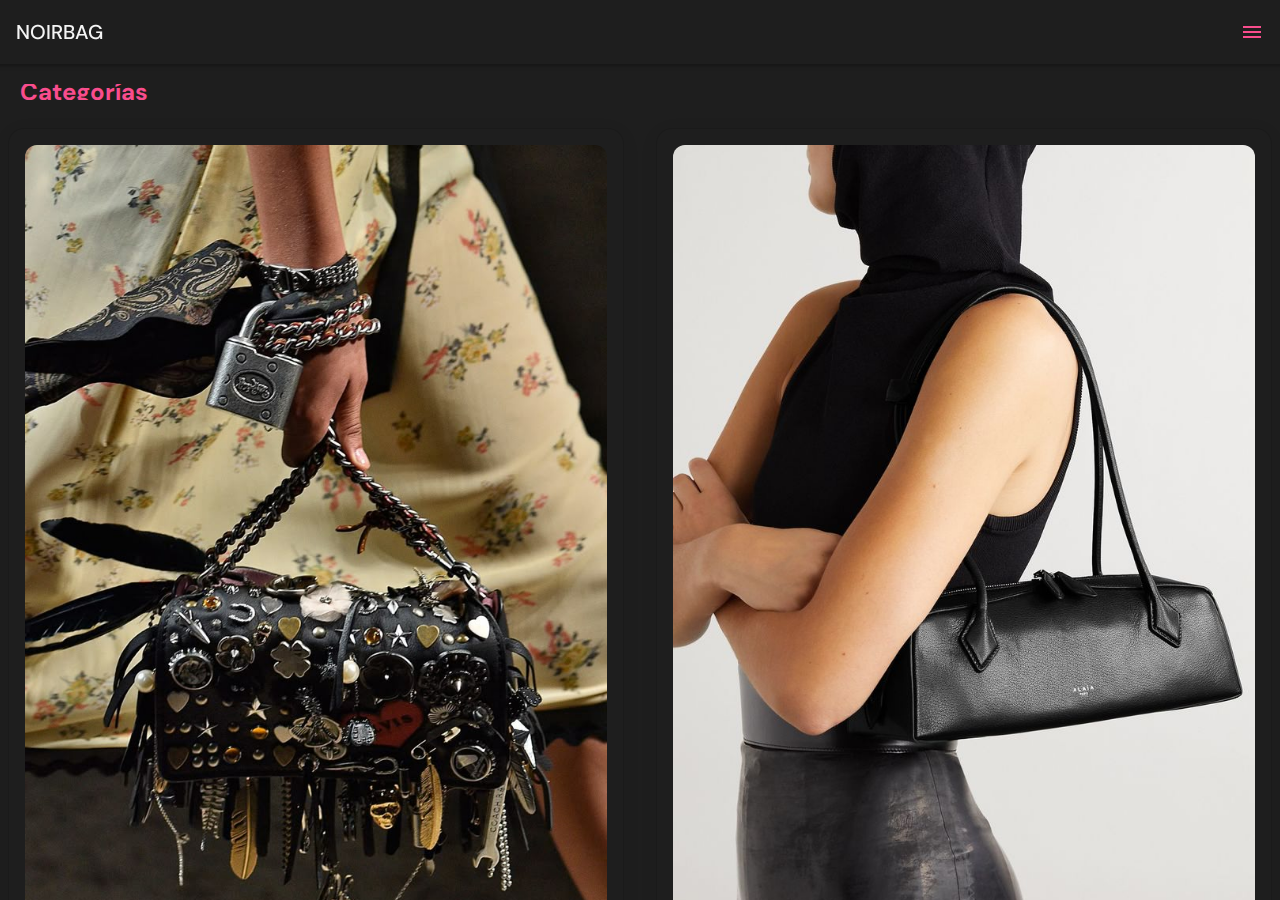
<file: index.html>
<!doctype html>
<html>
<head>
  <meta charset="utf-8">
  <meta name="viewport" content="width=device-width, initial-scale=1.0">
  <title>NOIRBAG</title>
  <link href="css/framework7.bundle.min.css" rel="stylesheet">
  <link href="https://fonts.googleapis.com/icon?family=Material+Icons" rel="stylesheet">
  <link href="https://fonts.googleapis.com/css2?family=DM+Sans:wght@400;700&display=swap" rel="stylesheet">
  <link href="css/style.css" rel="stylesheet">
</head>

<body>
  <div id="app">

<div class="panel panel-left panel-cover">
  <div class="view">
    <div class="page">
      <div class="page-content">
        <div class="list">
          <ul>
        <li><a href="/home/" class="item-link panel-close">Inicio</a></li>
<li><a href="/categorias/" class="item-link panel-close">Categorías</a></li>
<li><a href="/favoritos/" class="item-link panel-close">Favoritos</a></li>
<li><a href="/locales/" class="item-link panel-close">Locales</a></li>
<li><a href="/perfil/" class="item-link panel-close">Perfil</a></li>

          </ul>
        </div>
      </div>
    </div>
  </div>
</div>



    <!-- CONTENIDO PRINCIPAL -->
     <div class="view view-main view-init">
      <section data-name="home" class="page">

        <!-- NAVBAR -->
        <nav class="navbar">
          <div class="navbar-bg"></div>
          <div class="navbar-inner">
            <div class="title">NOIRBAG</div>
            <div class="right">
              <a href="#" class="link panel-open" data-panel="left">
                <i class="material-icons">menu</i>
              </a>
            </div>
          </div>
        </nav>

        <!-- CONTENIDO DE PÁGINA -->
        <section class="page-content">

          <!-- CATEGORÍAS -->
          <div class="block-title">Categorías</div>
          <div class="row">
            <div class="col-100 medium-50">
              <div class="card card-outline">
                <div class="card-content card-content-padding">
                  <img src="img/edgy.jpg.jpeg" alt="Luxury Bags" style="width:100%; border-radius: 12px;">
                  <h3 class="card-title">Luxury</h3>
                  <p>Carteras de diseñador premium para eventos exclusivos.</p>
                </div>
              </div>
            </div>
            <div class="col-100 medium-50">
              <div class="card card-outline">
                <div class="card-content card-content-padding">
                  <img src="img/casual.jpg.jpeg" alt="Casual Bags" style="width:100%; border-radius: 12px;">
                  <h3 class="card-title">Casual</h3>
                  <p>Estilo relajado pero siempre chic para el día a día.</p>
                </div>
              </div>
            </div>
            <div class="col-100 medium-50">
              <div class="card card-outline">
                <div class="card-content card-content-padding">
                  <img src="img/luxury.jpg.jpeg" alt="Edgy Bags" style="width:100%; border-radius: 12px;">
                  <h3 class="card-title">Edgy</h3>
                  <p>Diseños atrevidos y fuera de lo común. Solo para valientes.</p>
                </div>
              </div>
            </div>
            <div class="col-100 medium-50">
              <div class="card card-outline">
                <div class="card-content card-content-padding">
                  <img src="img/mini.jpg.jpeg" alt="Mini Bags" style="width:100%; border-radius: 12px;">
                  <h3 class="card-title">Mini Bags</h3>
                  <p>Pequeñas, coquetas y poderosas. Lo trendy en su máxima expresión.</p>
                </div>
              </div>
            </div>
          </div>

          <!-- PRODUCTOS -->
          <div class="block-title">Luxury - Productos</div>
          <div class="list media-list">
            <ul>
              <li>
                <a href="#" class="item-link item-content">
                  <div class="item-media">
                    <img src="img/bag1.jpg.jpeg" width="80" alt="Rose Gold Clutch" />
                  </div>
                  <div class="item-inner">
                    <div class="item-title-row">
                      <div class="item-title">Rose Gold Clutch</div>
                      <div class="item-after">$220</div>
                    </div>
                    <div class="item-subtitle">Elegancia en cada detalle</div>
                  </div>
                </a>
              </li>
              
                  
  <li>
  <a href="/info/" class="item-link item-content">
    <div class="item-media">
      <img src="img/bag2.jpg.jpeg" width="80" alt="Vintage Coco" />
    </div>
    <div class="item-inner">
      <div class="item-title-row">
        <div class="item-title">Vintage Coco</div>
        <div class="item-after">$350</div>
      </div>
      <div class="item-subtitle">Un clásico con alma retro</div>
    </div>
  </a>
</li>


              <li>
                <a href="#" class="item-link item-content">
                  <div class="item-media">
                    <img src="img/bag3.jpg.jpeg" width="80" alt="Golden Hour" />
                  </div>
                  <div class="item-inner">
                    <div class="item-title-row">
                      <div class="item-title">Golden Hour</div>
                      <div class="item-after">$275</div>
                    </div>
                    <div class="item-subtitle">Diseño dorado inspirado en la luz</div>
                  </div>
                </a>
              </li>
              <li>
                <a href="#" class="item-link item-content">
                  <div class="item-media">
                    <img src="img/bag4.jpg.jpeg" width="80" alt="Royal Noir" />
                  </div>
                  <div class="item-inner">
                    <div class="item-title-row">
                      <div class="item-title">Royal Noir</div>
                      <div class="item-after">$410</div>
                    </div>
                    <div class="item-subtitle">Negro profundo con acabados en terciopelo</div>
                  </div>
                </a>
              </li>
            </ul>
          </div>

        </section> <!-- /page-content -->

      </section> <!-- /page -->
    </div><!-- /view -->

  </div><!-- /app -->

  <!-- SCRIPTS -->
  <script src="js/framework7.bundle.min.js"></script>
  <script src="js/app.js"></script>
</body>
</html>
</file>
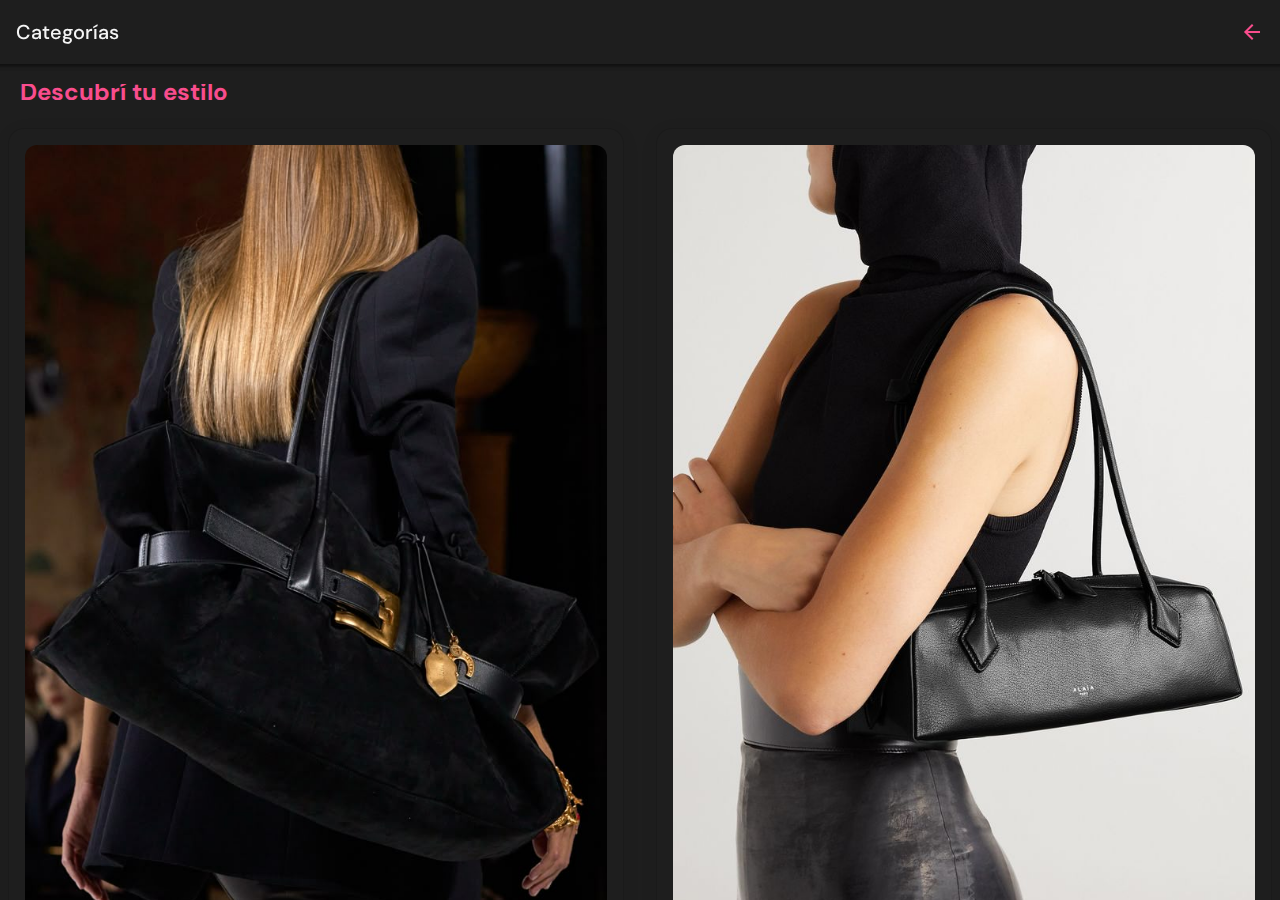
<file: categorias.html>
<!doctype html>
<html>
<head>
  <meta charset="utf-8">
  <meta name="viewport" content="width=device-width, initial-scale=1.0">
  <title>NOIRBAG - Categorías</title>
  <link href="css/framework7.bundle.min.css" rel="stylesheet">
  <link href="https://fonts.googleapis.com/icon?family=Material+Icons" rel="stylesheet">
  <link href="https://fonts.googleapis.com/css2?family=DM+Sans:wght@400;700&display=swap" rel="stylesheet">
  <link href="css/style.css" rel="stylesheet">
</head>
<body style="background-color: #121212; color: #fff;">
  <div id="app">
    <div class="view view-main view-init">
      <section data-name="categorias" class="page">
        <nav class="navbar">
          <div class="navbar-bg"></div>
          <div class="navbar-inner">
            <div class="title">Categorías</div>
            <div class="right">
              <a href="/home/" class="link">
  <i class="material-icons">arrow_back</i>
</a>
            </div>
          </div>
        </nav>

      <section data-name="categorias" class="page">
  <!-- Navbar -->
  <nav class="navbar">
    <div class="navbar-bg"></div>
    <div class="navbar-inner">
      <div class="title">Categorías</div>
      <div class="right">
        <a href="/home/" class="link">
          <i class="material-icons">arrow_back</i>
        </a>
      </div>
    </div>
  </nav>

  <!-- Contenido -->
  <section class="page-content">
    <div class="block-title">Descubrí tu estilo</div>
    <div class="row">
      <div class="col-100 medium-50">
        <div class="card card-outline">
          <div class="card-content card-content-padding">
            <img src="img/luxury.jpg.jpeg" alt="Luxury" style="width:100%; border-radius: 12px;">
            <h3 class="card-title">Luxury</h3>
            <p>Diseños de diseñador para ocasiones elegantes.</p>
          </div>
        </div>
      </div>
      <div class="col-100 medium-50">
        <div class="card card-outline">
          <div class="card-content card-content-padding">
            <img src="img/casual.jpg.jpeg" alt="Casual" style="width:100%; border-radius: 12px;">
            <h3 class="card-title">Casual</h3>
            <p>Looks diarios con vibra relajada y cool.</p>
          </div>
        </div>
      </div>
      <div class="col-100 medium-50">
        <div class="card card-outline">
          <div class="card-content card-content-padding">
            <img src="img/edgy.jpg.jpeg" alt="Edgy" style="width:100%; border-radius: 12px;">
            <h3 class="card-title">Edgy</h3>
            <p>Para quienes se atreven a destacar con fuerza.</p>
          </div>
        </div>
      </div>
      <div class="col-100 medium-50">
        <div class="card card-outline">
          <div class="card-content card-content-padding">
            <img src="img/mini.jpg.jpeg" alt="Mini Bags" style="width:100%; border-radius: 12px;">
            <h3 class="card-title">Mini Bags</h3>
            <p>Lo pequeño también domina. Ultra fashion.</p>
          </div>
        </div>
      </div>
    </div>
  </section>
</section>

      </section>
    </div>
  </div>
  <script src="js/framework7.bundle.min.js"></script>
  <script src="js/app.js"></script>
</body>
</html>
</file>
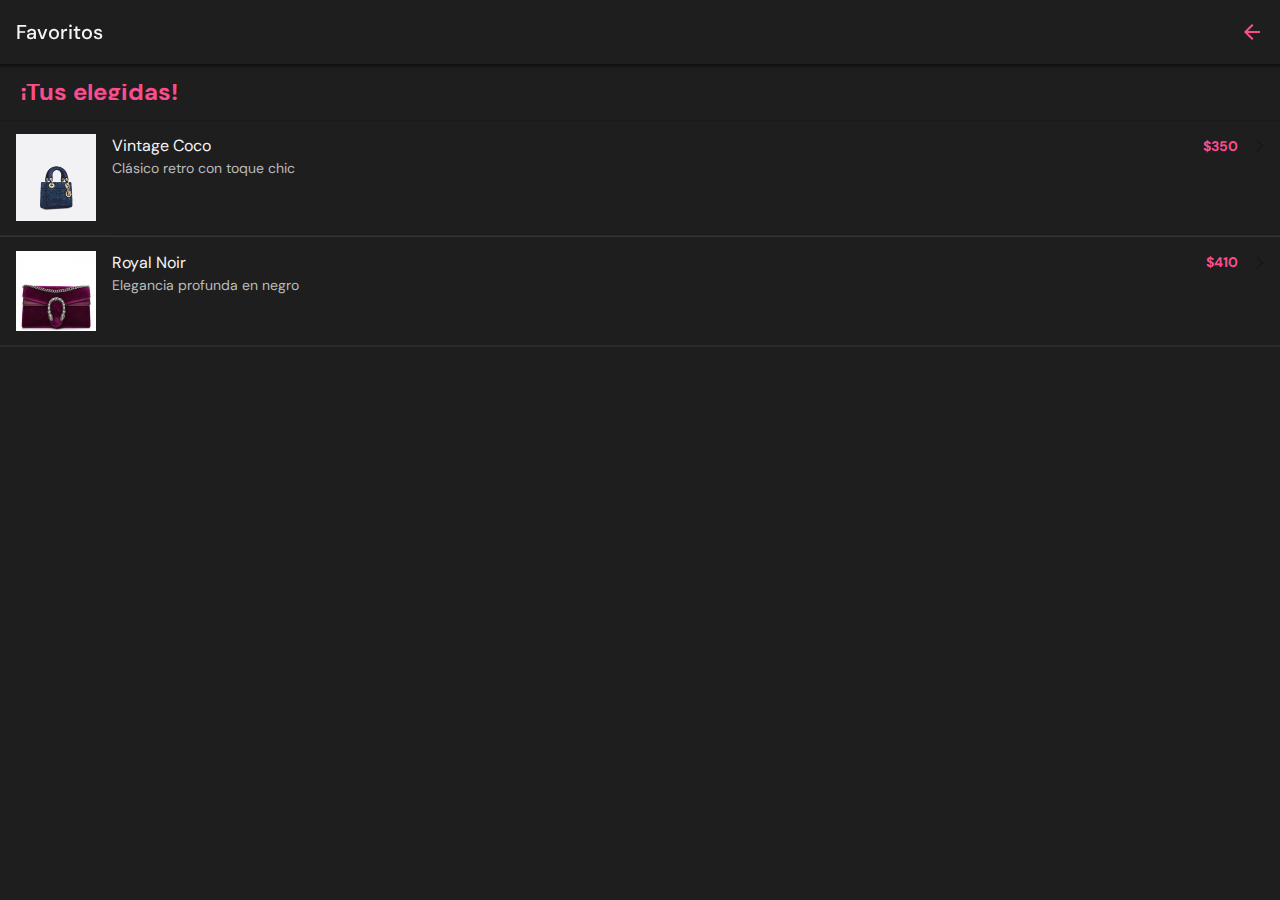
<file: favoritos.html>
<!doctype html>
<html>
<head>
  <meta charset="utf-8">
  <meta name="viewport" content="width=device-width, initial-scale=1.0">
  <title>NOIRBAG - Favoritos</title>
  <link href="css/framework7.bundle.min.css" rel="stylesheet">
  <link href="https://fonts.googleapis.com/icon?family=Material+Icons" rel="stylesheet">
  <link href="https://fonts.googleapis.com/css2?family=DM+Sans:wght@400;700&display=swap" rel="stylesheet">
  <link href="css/style.css" rel="stylesheet">
</head>
    
<body style="background-color: #121212; color: #fff;">
  <div id="app">
     <div class="view view-main view-init">
      <section data-name="favoritos" class="page">
        <nav class="navbar">
          <div class="navbar-bg"></div>
          <div class="navbar-inner">
            <div class="title">Favoritos</div>
            <div class="right">
            <a href="/home/" class="link">
  <i class="material-icons">arrow_back</i>
</a>
            </div>
          </div>
        </nav>

       <section data-name="favoritos" class="page">

  <!-- Navbar -->
  <nav class="navbar">
    <div class="navbar-bg"></div>
    <div class="navbar-inner">
      <div class="title">Favoritos</div>
      <div class="right">
        <a href="/home/" class="link">
          <i class="material-icons">arrow_back</i>
        </a>
      </div>
    </div>
  </nav>

  <!-- Contenido -->
  <section class="page-content">
    <div class="block-title">¡Tus elegidas!</div>
    <div class="list media-list">
      <ul>
        <li>
          <a href="/info/" class="item-link item-content">
            <div class="item-media">
              <img src="img/bag2.jpg.jpeg" width="80" />
            </div>
            <div class="item-inner">
              <div class="item-title-row">
                <div class="item-title">Vintage Coco</div>
                <div class="item-after">$350</div>
              </div>
              <div class="item-subtitle">Clásico retro con toque chic</div>
            </div>
          </a>
        </li>
        <li>
          <a href="#" class="item-link item-content">
            <div class="item-media">
              <img src="img/bag4.jpg.jpeg" width="80" />
            </div>
            <div class="item-inner">
              <div class="item-title-row">
                <div class="item-title">Royal Noir</div>
                <div class="item-after">$410</div>
              </div>
              <div class="item-subtitle">Elegancia profunda en negro</div>
            </div>
          </a>
        </li>
      </ul>
    </div>
  </section>

</section>

      </section>
    </div>
  </div>
  <script src="js/framework7.bundle.min.js"></script>
  <script src="js/app.js"></script>
</body>
</html>
</file>
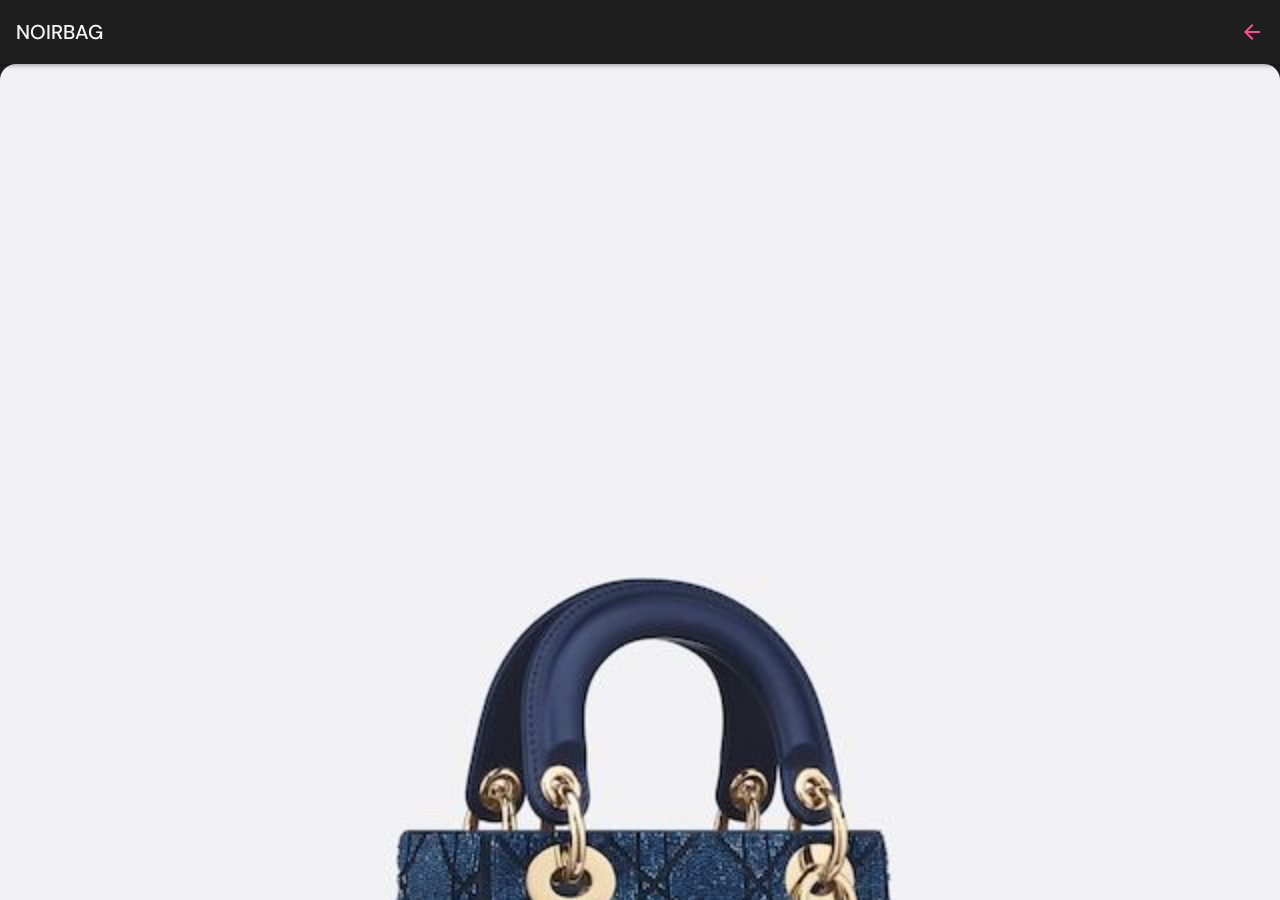
<file: info.html>
<!doctype html>
<html>
<head>
  <meta charset="utf-8">
  <meta name="viewport" content="width=device-width, initial-scale=1.0">
  <title>NOIRBAG - Vintage Coco</title>
  <link href="css/framework7.bundle.min.css" rel="stylesheet">
  <link href="https://fonts.googleapis.com/icon?family=Material+Icons" rel="stylesheet">
  <link href="https://fonts.googleapis.com/css2?family=DM+Sans:wght@400;700&display=swap" rel="stylesheet">
  <link href="css/style.css" rel="stylesheet">
</head>

<body style="background-color: #121212;">
  <div id="app">
   <div class="view view-main view-init">
      <section data-name="info" class="page">

    

  <!-- Top Navbar -->
  <nav class="navbar">
    <div class="navbar-bg"></div>
    <div class="navbar-inner">
      <div class="title">NOIRBAG</div>
      <div class="right">
        <a href="/home/" class="link">
  <i class="material-icons">arrow_back</i>
</a>
      </div>
    </div>
  </nav>

  <!-- Contenido del producto -->
  <section class="page-content">
    <div class="swiper-container swiper-init" data-pagination='{"el": ".swiper-pagination"}'>
      <div class="swiper-wrapper">
        <div class="swiper-slide">
          <img src="img/bag2.jpg.jpeg" alt="Vista frontal" style="width:100%; border-radius: 16px;">
        </div>
        <div class="swiper-slide">
          <img src="img/bag2front.jpg.jpeg" alt="Vista lateral" style="width:100%; border-radius: 16px;">
        </div>
        <div class="swiper-slide">
          <img src="img/bag2right.jpg.jpeg" alt="Interior" style="width:100%; border-radius: 16px;">
        </div>
      </div>
      <div class="swiper-pagination"></div>
    </div>

    <!-- Info del producto -->
    <div class="block">
      <h2 class="card-title">Vintage Coco</h2>
      <p class="text-color-gray">Categoría: <strong class="color-pink">Luxury</strong></p>
      <p class="price-tag">Precio: <strong>$350</strong></p>
      <p class="product-description">
        Inspirado en los diseños clásicos de Coco Chanel, este bolso combina elegancia con un toque retro parisino. Ideal para eventos, brunches y conquistas visuales. 🖤
      </p>
      <a href="#" class="button button-fill color-pink add-to-cart-btn">Agregar al carrito</a>
    </div>
  </section>

</section>


    </div>
  </div>

  <script src="js/framework7.bundle.min.js"></script>
  <script src="js/app.js"></script>
  
   <script src="js/app.js"></script>
<script>
  var app = new Framework7();
  document.querySelector('.add-to-cart-btn').addEventListener('click', function () {
    app.dialog.alert('¡Producto agregado al carrito!', 'NOIRBAG');
  });
</script>


    
</body>
</html>
</file>
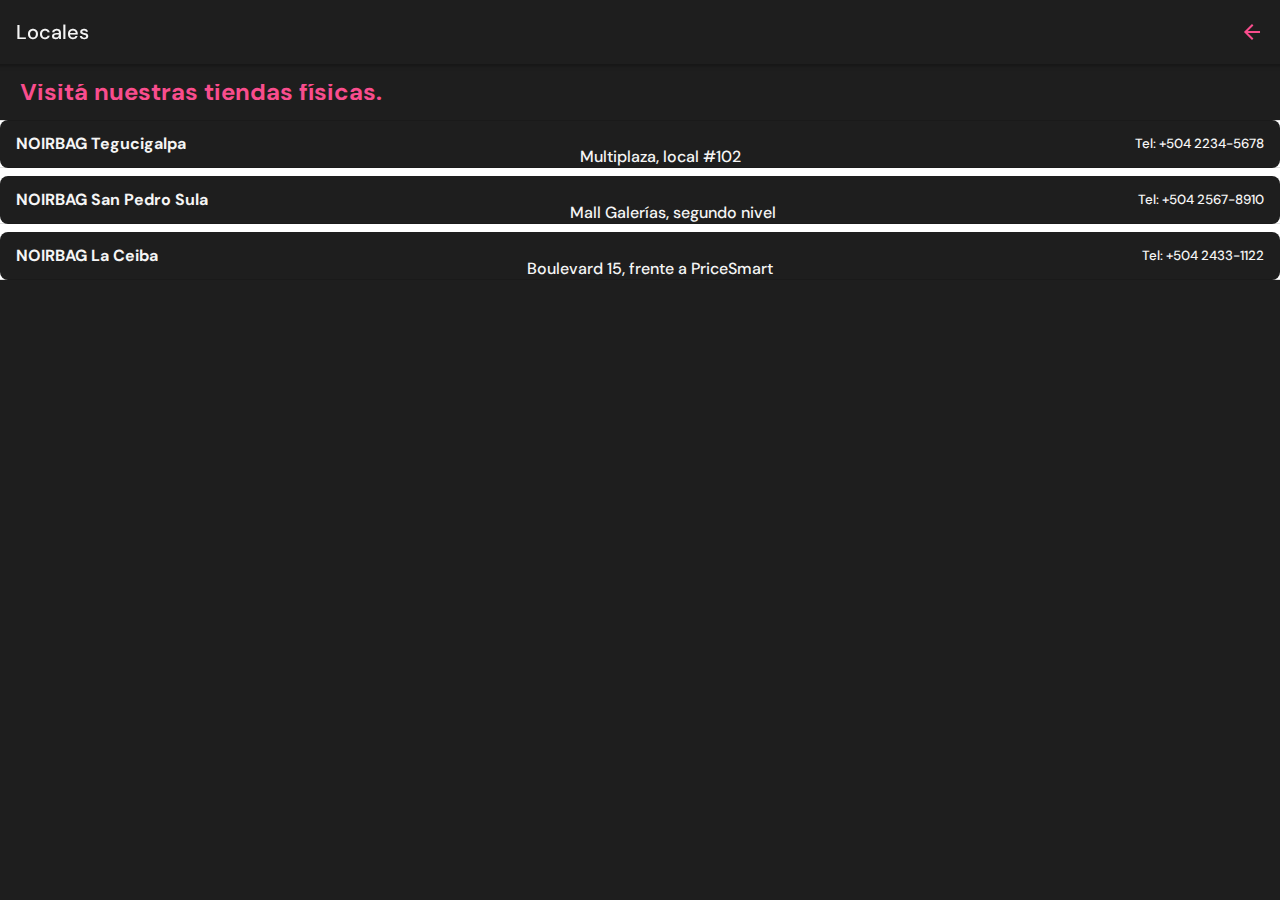
<file: locales.html>
<!doctype html>
<html>
<head>
  <meta charset="utf-8">
  <meta name="viewport" content="width=device-width, initial-scale=1.0">
  <title>Locales - NOIRBAG</title>
  <link href="css/framework7.bundle.min.css" rel="stylesheet">
  <link href="https://fonts.googleapis.com/icon?family=Material+Icons" rel="stylesheet">
  <link href="https://fonts.googleapis.com/css2?family=DM+Sans:wght@400;700&display=swap" rel="stylesheet">
  <link href="css/style.css" rel="stylesheet">
</head>

<body>
  <div id="app">
    <div class="view view-main view-init">
      <section class="page" data-name="locales">


  <!-- Navbar -->
  <nav class="navbar">
    <div class="navbar-bg"></div>
    <div class="navbar-inner">
      <div class="title">Locales</div>
      <div class="right">
      <a href="/home/" class="link">
  <i class="material-icons">arrow_back</i>
</a>
      </div>
    </div>
  </nav>

  <!-- Contenido -->
  <section class="page-content">
    <div class="block-title">Visitá nuestras tiendas físicas.</div>
    <div class="list simple-list">
      <ul>
        <li>
          <strong>NOIRBAG Tegucigalpa</strong><br>
          Multiplaza, local #102<br>
          <small>Tel: +504 2234-5678</small>
        </li>
        <li>
          <strong>NOIRBAG San Pedro Sula</strong><br>
          Mall Galerías, segundo nivel<br>
          <small>Tel: +504 2567-8910</small>
        </li>
        <li>
          <strong>NOIRBAG La Ceiba</strong><br>
          Boulevard 15, frente a PriceSmart<br>
          <small>Tel: +504 2433-1122</small>
        </li>
      </ul>
    </div>
  </section>

</section>

    </div>
  </div>


  <script src="js/framework7.bundle.min.js"></script>
  <script src="js/app.js"></script>
</body>
</html>
</file>
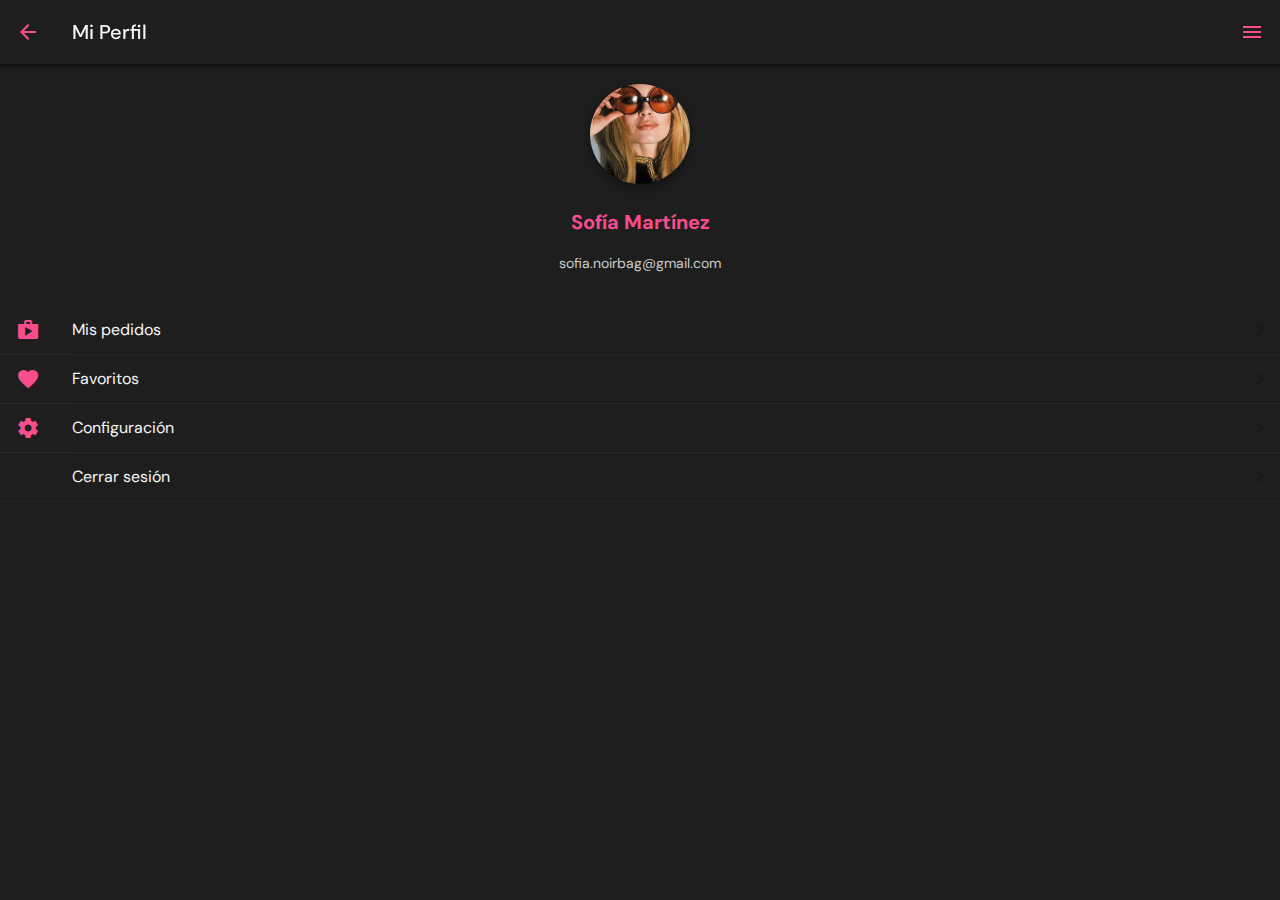
<file: perfil.html>
<!doctype html>
<html>
<head>
  <meta charset="utf-8">
  <meta name="viewport" content="width=device-width, initial-scale=1.0">
  <title>NOIRBAG - Perfil</title>
  <link href="css/framework7.bundle.min.css" rel="stylesheet">
  <link href="https://fonts.googleapis.com/icon?family=Material+Icons" rel="stylesheet">
  <link href="https://fonts.googleapis.com/css2?family=DM+Sans:wght@400;700&display=swap" rel="stylesheet">
  <link href="css/style.css" rel="stylesheet">
</head>

<body>
  <div id="app">
     <div class="view view-main view-init">
      <section data-name="profile" class="page">


       <nav class="navbar">
  <div class="navbar-bg"></div>
  <div class="navbar-inner">
    <div class="left">
      <a href="/home/" class="link back">
        <i class="material-icons">arrow_back</i>
      </a>
    </div>
    <div class="title">Mi Perfil</div>
    <div class="right">
      <a href="#" class="link panel-open" data-panel="left">
        <i class="material-icons">menu</i>
      </a>
    </div>
  </div>
</nav>

        <section class="page" data-name="perfil">
  <nav class="navbar">
    <div class="navbar-bg"></div>
    <div class="navbar-inner">
      <div class="title">Mi Perfil</div>
      <div class="right">
        <a href="/home/" class="link">
          <i class="material-icons">arrow_back</i>
        </a>
      </div>
    </div>
  </nav>

  <!-- Contenido -->
  <section class="page-content">
    <div class="block text-align-center">
      <img src="img/sofiamartinez.jpg.jpeg" alt="User" class="profile-img">
      <h2 class="card-title">Sofía Martínez</h2>
      <p class="item-subtitle">sofia.noirbag@gmail.com</p>
    </div>

    <div class="list">
      <ul>
        <li>
          <a href="#" class="item-link item-content">
            <div class="item-media"><i class="material-icons">shopping_bag</i></div>
            <div class="item-inner">
              <div class="item-title">Mis pedidos</div>
            </div>
          </a>
        </li>
        <li>
          <a href="/favoritos/" class="item-link item-content">
            <div class="item-media"><i class="material-icons">favorite</i></div>
            <div class="item-inner">
              <div class="item-title">Favoritos</div>
            </div>
          </a>
        </li>
        <li>
          <a href="#" class="item-link item-content">
            <div class="item-media"><i class="material-icons">settings</i></div>
            <div class="item-inner">
              <div class="item-title">Configuración</div>
            </div>
          </a>
        </li>
        <li>
          <a href="/home/" class="item-link item-content">
            <div class="item-media"><i class="material-icons">logout</i></div>
            <div class="item-inner">
              <div class="item-title">Cerrar sesión</div>
            </div>
          </a>
        </li>
      </ul>
    </div>
  </section>
</section>


      </section>
    </div>
  </div>

  <script src="js/framework7.bundle.min.js"></script>
  <script src="js/app.js"></script>
</body>
</html>
</file>
<file: css/style.css>
:root {
  --f7-theme-color: #F94D8D;
  --f7-navbar-bg-color: #1e1e1e;
  --f7-navbar-link-color: #F94D8D;
  --f7-navbar-text-color: #f5f5f5;
  --f7-bars-bg-color: #1e1e1e;
  --f7-block-margin-vertical: 20px;
  --f7-card-footer-border-color: transparent;
}

body {
  background-color: #121212;
  color: #f5f5f5;
  font-family: 'DM Sans', sans-serif;
}

.page-content, .panel, .card, .list {
  background-color: #1e1e1e;
  color: #f5f5f5;
}

.card-title, .item-title {
  font-size: 20px;
  font-weight: 700;
  color: #F94D8D;
}

.item-subtitle, p {
  font-size: 14px;
  color: #ccc;
}

.block-title {
  font-size: 24px;
  font-weight: 700;
  color: #F94D8D;
  margin: 20px;
}

.card {
  border-radius: 16px;
  box-shadow: 0px 4px 20px rgba(0, 0, 0, 0.05);
}

.button-fill.color-pink {
  background-color: #F94D8D;
  color: white;
  border-radius: 12px;
}

.media-list ul li {
  background-color: #1a1a1a;
  border-bottom: 1px solid #333;
}

.media-list .item-title {
  color: #f5f5f5;
}

.media-list .item-subtitle {
  color: #bbb;
}

.media-list .item-after {
  color: #F94D8D;
  font-weight: bold;
}

.item-link:hover {
  background-color: #292929;
}
 
.panel {
  background-color: #121212;
  color: #0F0000;
}


.panel .list {
  background-color: transparent;
}

.panel .list ul {
  padding: 0;
  margin: 0;
}

.panel .list li {
  background-color: transparent;
}

.panel .list li a {
  color: #f5f5f5;
  font-size: 18px;
  font-weight: 600;
  padding: 14px 20px;
  display: block;
  text-decoration: none;
  border-bottom: 1px solid #1f1f1f;
  transition: background 0.3s ease;
}

.panel .list li a:hover {
  background-color: #1e1e1e;
  color: #F94D8D;
}

.panel-left .list,
.panel-left .list ul,
.panel-left .list li,
.panel-left .list li a {
  background-color: #121212 !important;
  color: #f5f5f5 !important;
  font-size: 17px;
  font-weight: 600;
  padding: 14px 20px;
  text-decoration: none;
  border-bottom: 1px solid #1f1f1f;
  transition: background 0.3s ease;
  display: block;
}

.panel-left .list li a:hover {
  background-color: #1e1e1e !important;
  color: #F94D8D !important;
}
.panel.panel-left {
  border-top-right-radius: 18px;
  border-bottom-right-radius: 18px;
  overflow: hidden;
}

.price-tag {
  font-size: 18px;
  color: #F94D8D;
  margin-bottom: 10px;
}

.product-description {
  font-size: 15px;
  color: #ddd;
  line-height: 1.6;
  margin-bottom: 20px;
}


.text-align-center {
  text-align: center;
}

.list .item-content {
  background-color: #1e1e1e;
  color: #f5f5f5;
  border-bottom: 1px solid #2a2a2a;
}

.list .item-title {
  color: #f5f5f5;
}

.list .item-after {
  color: #F94D8D;
}

.list .item-media i {
  color: #F94D8D;
}

.profile-img {
  border-radius: 50%;
  box-shadow: 0 4px 12px rgba(0, 0, 0, 0.4);
  width: 100px;
  height: 100px;
  object-fit: cover;
}

.profile-container {
  animation: fadeInUp 0.6s ease-out;
}

@keyframes fadeInUp {
  from { opacity: 0; transform: translateY(20px); }
  to   { opacity: 1; transform: translateY(0); }
}

.list .item-content {
  border-bottom: 1px solid #2a2a2a;
}


.list.simple-list ul li {
  color: #f5f5f5;
  font-size: 16px;
  line-height: 1.6;
  font-weight: 500;
  background-color: #1e1e1e;
  border-radius: 8px;
  padding: 10px 16px;
  margin-bottom: 8px;
}
</file>
